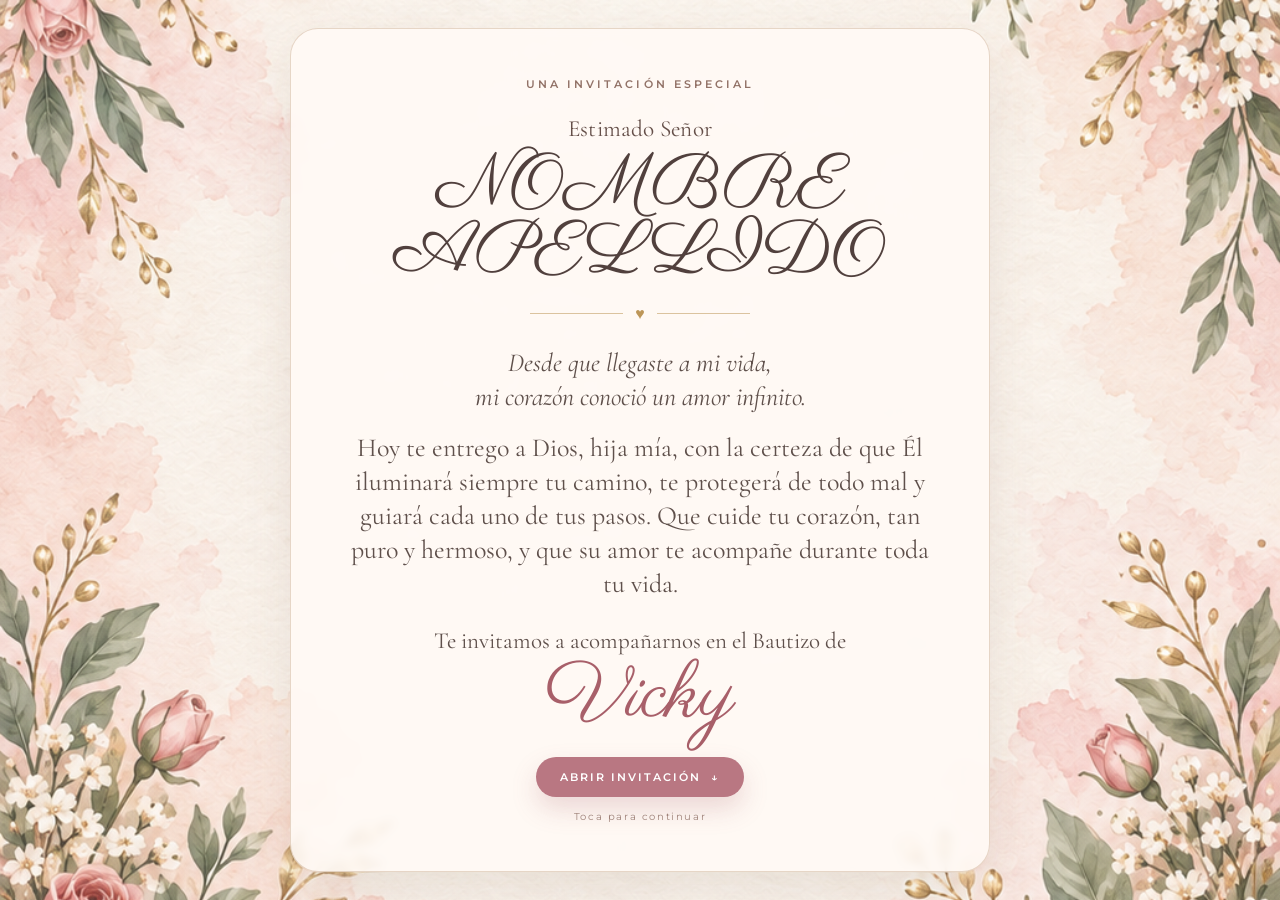
<file: index.html>
<!DOCTYPE html>
<html lang="es">
<head>
  <meta charset="UTF-8" />
  <meta name="viewport" content="width=device-width, initial-scale=1, viewport-fit=cover" />
  <meta name="theme-color" content="#fbf7f2" />
  <meta name="description" content="Invitación digital al bautizo de Vicky" />
  <title>Bautizo de Vicky</title>
  <link rel="preconnect" href="https://fonts.googleapis.com">
  <link rel="preconnect" href="https://fonts.gstatic.com" crossorigin>
  <link href="https://fonts.googleapis.com/css2?family=Cormorant+Garamond:wght@400;500;600;700&family=Montserrat:wght@400;500;600&family=Parisienne&display=swap" rel="stylesheet">
  <link rel="stylesheet" href="styles.css" />
</head>
<body>
  <div class="opening" id="opening">
    <div class="opening__card">
      <p class="eyebrow">UNA INVITACIÓN ESPECIAL</p>
      <div class="opening__recipient"><div id="greeting" class="opening__greeting">Estimado</div><div id="recipientName" class="opening__recipient-name script">NOMBRE APELLIDO</div><div id="familySuffix" class="opening__family-suffix">y Familia</div></div>
      <div class="opening__divider"><span></span><b>♥</b><span></span></div>
      <p class="opening__quote opening__quote--italic">Desde que llegaste a mi vida,<br>mi corazón conoció un amor infinito.</p>
      <p class="opening__quote opening__quote--dedication">Hoy te entrego a Dios, hija mía, con la certeza de que Él iluminará siempre tu camino, te protegerá de todo mal y guiará cada uno de tus pasos. Que cuide tu corazón, tan puro y hermoso, y que su amor te acompañe durante toda tu vida.</p>
      <p class="opening__invite">Te invitamos a acompañarnos en el Bautizo de</p>
      <h1 class="script opening__name">Vicky</h1>
      <button id="openInvite" class="primary-btn">ABRIR INVITACIÓN <span>↓</span></button>
      <p class="opening__hint">Toca para continuar</p>
    </div>
  </div>

  <div class="page is-hidden" id="page" aria-hidden="true">
    <section class="hero section-bg section-bg--one">
      <div class="hero__inner">
        <div class="hero__copy reveal">
          <p class="eyebrow">UN MOMENTO · LLENO DE AMOR</p>
          <h2 class="script hero__name">Vicky</h2>
          <div class="ornament-line"><span></span><b>SU BAUTIZO</b><span></span></div>
          <div class="hero__message">
            <p class="hero__poem hero__poem--italic">La vida está hecha de pequeños instantes,<br>pero algunos se quedan para siempre en el corazón.</p>
            <p class="hero__poem">Hoy queremos guardar uno de ellos junto a las personas que hacen más bonito nuestro camino.</p>
            <p class="hero__poem hero__poem--strong"><strong>Acompáñanos a</strong> ser parte de un recuerdo que atesoraremos toda la vida.</p>
          </div>
          <a class="text-link" href="#evento">DESCUBRIR LA INVITACIÓN <span>↓</span></a>
        </div>
        <div class="hero__photo reveal reveal--delay">
          <div class="hero__photo-frame">
            <img src="assets/vicky.png" alt="Vicky" />
          </div>
          <div class="hero__ring" aria-hidden="true"></div>
        </div>
      </div>
    </section>

    <section id="evento" class="section date-section reveal">
      <div class="date-grid">
        <div class="date-panel">
          <p class="eyebrow">FECHA DEL EVENTO</p>
          <p class="date-weekday">SÁBADO</p>
          <div class="date-number">19</div>
          <p class="date-month">SEPTIEMBRE 2026</p>
        </div>
        <div class="date-separator" aria-hidden="true"></div>
        <div class="date-panel date-panel--time">
          <p class="eyebrow">HORA</p>
          <p class="date-weekday">A LAS</p>
          <div class="time-number">15:30</div>
          <p class="date-month">HORAS</p>
        </div>
        <div class="faith-note">
          <div class="dove" aria-hidden="true">✦</div>
          <p>UN DÍA PARA CELEBRAR</p>
          <span>su llegada a la fe</span>
        </div>
      </div>
    </section>

    <section class="section locations reveal">
      <div class="section-heading">
        <p class="eyebrow">EL MOMENTO</p>
        <h2 class="script section-script">Con cariño</h2>
      </div>
      <div class="location-grid">
        <article class="info-card">
          <div class="card-icon">⌂</div>
          <p class="eyebrow">CEREMONIA</p>
          <h3>Iglesia Católica Santa Anita - Barrionuevo</h3>
          <p>Barrionuevo, Av Serapio Japerabi</p>
          <a class="soft-btn" href="https://maps.app.goo.gl/tLtWJHdhfMeu6ynH6" target="_blank" rel="noopener noreferrer">VER EN MAPS ↗</a>
        </article>
        <article class="info-card">
          <div class="card-icon">✧</div>
          <p class="eyebrow">RECEPCIÓN</p>
          <h3>Recepciones Abigail</h3>
          <p>Av. Mariscal Sucre y Caranqui Oe6-110</p>
          <a class="soft-btn" href="https://maps.app.goo.gl/ReAGVzxAZia5ZcjC8" target="_blank" rel="noopener noreferrer">VER EN MAPS ↗</a>
        </article>
      </div>
    </section>

    <section class="section family section-bg section-bg--two reveal">
      <div class="family-heading">
        <p class="eyebrow">CON AMOR</p>
        <h2 class="script section-script">Nuestra familia</h2>
      </div>
      <div class="family-grid">
        <div class="family-card">
          <p class="eyebrow">FAMILIA</p>
          <div class="family-list">
            <p><span>Papito</span> Paco</p>
            <p><span>Mamita</span> Margarita</p>
            <p><span>Mami</span> Fernanda</p>
          </div>
        </div>
        <div class="family-center" aria-hidden="true"><span>♥</span></div>
        <div class="family-card">
          <p class="eyebrow">PADRINOS</p>
          <div class="family-list family-list--center">
            <p>Daniel Espinoza</p>
            <p>Verónica Del Castillo</p>
          </div>
        </div>
      </div>
    </section>

    <section class="section rsvp reveal">
      <div class="rsvp-card">
        <p class="eyebrow">♥ &nbsp; ¿NOS ACOMPAÑAS?</p>
        <h2>Te esperamos con mucho cariño.</h2>
        <a id="whatsappLink" class="primary-btn primary-btn--large" target="_blank" rel="noopener noreferrer">CONFIRMAR ASISTENCIA <span>↗</span></a>
      </div>
    </section>

    <section class="section-bg section-bg--three closing reveal">
      <div class="closing__content">
        <p class="eyebrow">CON TODO NUESTRO AMOR</p>
        <h2 class="script closing__title">Gracias</h2>
        <p class="closing__copy">por estar, por acompañarnos<br>y por ser parte de este momento tan especial.</p>
        <p class="closing__copy">Su presencia hará que este día<br>sea aún más bonito e inolvidable.</p>
        <div class="closing__signature"><strong>Con todo nuestro amor,</strong><br><span>Vicky y su familia</span> 🤍</div>
      </div>
    </section>
  </div>

  <script src="script.js"></script>
</body>
</html>
</file>
<file: styles.css>
:root{
  --cream:#faf6f1;
  --paper:#fffdf9;
  --ink:#5f504b;
  --muted:#9a7d74;
  --rose:#a85f69;
  --gold:#bd9658;
  --line:rgba(139,105,85,.25);
  --pink:#f7e9e7;
  --shadow:0 20px 50px rgba(103,74,57,.11);
}
*{box-sizing:border-box}
html{scroll-behavior:smooth}
body{margin:0;background:var(--cream);color:var(--ink);font-family:'Montserrat',sans-serif}
button,a{font:inherit}
a{text-decoration:none;color:inherit}
.is-hidden{display:none}
.script{font-family:'Parisienne',cursive;font-weight:400;color:var(--rose)}
.eyebrow{margin:0;text-align:center;letter-spacing:.28em;font-size:11px;font-weight:600;color:#927267}

.opening{min-height:100svh;background:linear-gradient(rgba(255,250,245,.18),rgba(255,250,245,.18)),url('assets/fondo-1.png') center/cover no-repeat;display:grid;place-items:center;padding:20px;position:relative;overflow:hidden}
.opening__card{width:min(92vw,700px);background:rgba(255,250,245,.90);border:1px solid rgba(182,144,109,.34);box-shadow:var(--shadow);backdrop-filter:blur(5px);padding:42px 24px 34px;border-radius:28px;text-align:center;position:relative}
.opening__recipient{font-family:'Cormorant Garamond',serif;font-size:25px;line-height:1.08;margin:26px 0 10px;color:#654f49;display:flex;flex-direction:column;align-items:center;gap:10px}.opening__greeting{font-size:.82em;letter-spacing:.01em}.opening__recipient-name{font-family:'Parisienne',cursive;font-size:2.05em;font-weight:400;line-height:.95;letter-spacing:0;color:#5a4541;display:block}
.opening__family-suffix{font-family:'Cormorant Garamond',serif;font-size:.9em;line-height:1;color:#5a4541;margin-top:-2px;letter-spacing:.01em}.opening__family-suffix[hidden]{display:none}
.opening__divider{display:flex;gap:12px;align-items:center;justify-content:center;margin:17px auto 23px;max-width:220px;color:var(--gold)}
.opening__divider span{height:1px;background:var(--gold);opacity:.55;flex:1}.opening__divider b{font-weight:500;font-size:16px}
.opening__quote{font-family:'Cormorant Garamond',serif;font-size:22px;line-height:1.3;margin:14px auto;max-width:590px}.opening__quote--italic{font-style:italic}.opening__quote--dedication{margin-top:18px}
.opening__invite{font-family:'Cormorant Garamond',serif;font-size:23px;margin:27px auto 4px}.opening__name{font-size:78px;margin:0 0 20px;line-height:1}
.primary-btn{display:inline-flex;gap:10px;align-items:center;justify-content:center;border:0;background:#b97782;color:white;padding:13px 24px;border-radius:999px;letter-spacing:.18em;font-size:11px;font-weight:600;cursor:pointer;box-shadow:0 12px 26px rgba(169,95,105,.22);transition:transform .2s,box-shadow .2s}
.primary-btn:hover{transform:translateY(-2px);box-shadow:0 14px 30px rgba(169,95,105,.28)}
.primary-btn--large{padding:14px 26px}.opening__hint{margin:13px 0 0;font-size:10px;letter-spacing:.16em;color:#9e8178}

.page{width:100%;overflow:hidden}.section{position:relative}.section-bg{position:relative;background-repeat:no-repeat;background-position:center;background-size:cover;background-attachment:scroll}
.section-bg--one{background-image:linear-gradient(rgba(255,251,248,.28),rgba(255,251,248,.28)),url('assets/fondo-1.png')}
.section-bg--two{background-image:linear-gradient(rgba(255,250,247,.18),rgba(255,250,247,.18)),url('assets/fondo-2.png')}
.section-bg--three{background-image:linear-gradient(rgba(255,250,247,.10),rgba(255,250,247,.10)),url('assets/fondo-3.png')}

.hero{min-height:100svh;padding:64px 20px 70px;display:flex;align-items:center}.hero__inner{width:min(1120px,100%);margin:auto;display:grid;grid-template-columns:1fr;gap:22px;align-items:center}.hero__copy{text-align:center;padding:8px 8px 0}.hero__name{font-size:98px;line-height:.92;margin:8px 0 2px}.ornament-line{display:flex;gap:12px;justify-content:center;align-items:center;max-width:360px;margin:0 auto 18px;color:var(--gold);font-size:12px;letter-spacing:.3em}.ornament-line span{width:70px;height:1px;background:var(--gold);opacity:.65}.hero__message{max-width:760px;margin:0 auto}.hero__poem{font-family:'Cormorant Garamond',serif;font-size:24px;line-height:1.32;margin:12px 0}.hero__poem--italic{font-style:italic}.hero__poem--strong{font-size:23px;margin-top:18px}.hero__message{padding:0 4px}.text-link{display:inline-block;margin-top:20px;font-size:10px;letter-spacing:.2em;color:#8c6f64;border-bottom:1px solid rgba(140,111,100,.35);padding-bottom:8px}
.hero__photo{display:flex;justify-content:center;position:relative;padding:0 0 2px}.hero__photo-frame{width:min(62vw,320px);aspect-ratio:3/4.05;border-radius:50% 50% 46% 46%;padding:8px;background:rgba(255,250,246,.95);border:1px solid rgba(187,148,94,.5);box-shadow:0 16px 38px rgba(103,74,57,.13);overflow:hidden;position:relative;z-index:2}.hero__photo-frame img{width:100%;height:100%;object-fit:cover;object-position:center top;border-radius:50% 50% 45% 45%}.hero__ring{position:absolute;width:calc(min(62vw,320px) + 18px);aspect-ratio:3/4.05;border:1px solid rgba(189,150,88,.78);border-radius:50% 50% 46% 46%;transform:rotate(4deg);top:-3px;z-index:1}

.date-section{background:#fffdfb;padding:64px 22px 68px}.date-grid{width:min(1120px,100%);margin:auto;display:grid;grid-template-columns:1fr;gap:26px;text-align:center;align-items:center}.date-panel{padding:4px 0}.date-weekday{margin:16px 0 4px;font-size:12px;letter-spacing:.25em}.date-number,.time-number{font-family:'Cormorant Garamond',serif;font-size:82px;line-height:.9;color:#6e5b56}.time-number{font-size:60px}.date-month{font-size:12px;letter-spacing:.22em;font-weight:600;margin:10px 0}.date-separator{height:1px;width:120px;background:var(--line);margin:auto}.faith-note{padding-top:4px}.dove{font-size:31px;color:var(--gold);margin-bottom:8px}.faith-note p{margin:0;letter-spacing:.23em;font-size:11px}.faith-note span{display:block;font-family:'Cormorant Garamond',serif;font-style:italic;font-size:18px;margin-top:7px}

.locations{padding:68px 20px 78px;background:var(--pink)}.section-heading{margin-bottom:24px}.section-script{font-size:62px;text-align:center;margin:6px 0 0}.location-grid{display:grid;grid-template-columns:1fr;gap:16px;max-width:920px;margin:auto}.info-card{background:rgba(255,253,249,.92);border:1px solid rgba(139,105,85,.20);box-shadow:var(--shadow);border-radius:22px;padding:25px 20px;text-align:center}.card-icon{font-size:26px;color:var(--gold);margin-bottom:7px}.info-card h3{font-family:'Cormorant Garamond',serif;font-size:29px;line-height:1.08;margin:9px auto 8px;max-width:520px}.info-card>p:not(.eyebrow){font-family:'Cormorant Garamond',serif;font-size:20px;margin:0 auto 16px;max-width:520px}.soft-btn{display:inline-flex;padding:10px 17px;border-radius:999px;background:#edd4d3;color:#885f5b;font-size:10px;letter-spacing:.14em;font-weight:600}

.family{padding:74px 20px 82px}.family-heading{margin-bottom:24px}.family-grid{max-width:900px;margin:auto;display:grid;grid-template-columns:1fr;gap:18px;align-items:center}.family-card{background:rgba(255,250,246,.78);border:1px solid rgba(139,105,85,.18);border-radius:22px;padding:25px 20px;text-align:center}.family-list{margin-top:15px;font-family:'Cormorant Garamond',serif;font-size:24px;line-height:1.22}.family-list p{margin:7px}.family-list span{font-style:italic;color:#8c6d65}.family-center{display:none;text-align:center;color:var(--rose);font-size:28px}

.rsvp{padding:54px 20px;background:#fffdfb}.rsvp-card{width:min(720px,100%);margin:auto;background:var(--pink);border:1px solid rgba(180,132,125,.20);border-radius:24px;padding:32px 20px;text-align:center;box-shadow:none}.rsvp-card h2{font-family:'Cormorant Garamond',serif;font-size:34px;font-weight:500;margin:13px 0 21px}.rsvp-card .primary-btn{background:#ad6b75}

.closing{min-height:100svh;display:grid;place-items:center;text-align:center;padding:82px 22px 190px;background:#fbf6f1;position:relative;overflow:hidden}
.closing::before{content:"";position:absolute;left:0;right:0;bottom:0;height:32%;background-image:linear-gradient(to bottom,rgba(251,246,241,1) 0%,rgba(251,246,241,.45) 24%,rgba(251,246,241,.05) 55%),url('assets/fondo-3.png');background-repeat:no-repeat;background-position:center bottom;background-size:100% auto;pointer-events:none;z-index:0}
.closing::after{content:"";position:absolute;left:0;right:0;bottom:0;height:23%;background:linear-gradient(to top,rgba(251,246,241,.14),rgba(251,246,241,0));pointer-events:none;z-index:1}.closing__content{width:min(720px,100%);position:relative;z-index:2;transform:translateY(-2vh)}.closing__title{font-size:112px;line-height:.9;margin:18px 0 25px}.closing__copy{font-family:'Cormorant Garamond',serif;font-size:27px;line-height:1.24;font-style:italic;margin:20px 0}.closing__signature{margin-top:34px;font-family:'Cormorant Garamond',serif;font-size:24px;line-height:1.25}.closing__signature strong{font-weight:600}.closing__signature span{font-family:'Parisienne',cursive;font-size:42px;color:var(--rose)}

.reveal{opacity:0;transform:translateY(18px);transition:opacity .75s ease,transform .75s ease}.reveal.reveal--delay{transition-delay:.12s}.reveal.visible{opacity:1;transform:none}

@media(min-width:760px){
  .opening__card{padding:48px 50px}.opening__recipient{font-size:29px;gap:12px}.opening__greeting{font-size:.8em}.opening__recipient-name{font-size:2.45em;color:#51403d}.opening__quote{font-size:26px}.opening__quote--dedication{max-width:650px}
  .hero{padding:78px 34px 88px}.hero__inner{grid-template-columns:1.08fr .92fr;gap:48px}.hero__copy{text-align:left;padding-left:7%}.hero__copy .eyebrow{text-align:left}.ornament-line{justify-content:flex-start;margin-left:0}.hero__name{font-size:118px}.hero__poem{font-size:24px}.hero__photo-frame{width:min(34vw,360px)}.hero__ring{width:calc(min(34vw,360px) + 20px)}
  .date-grid{grid-template-columns:1fr 1px 1fr 1fr;gap:24px}.date-separator{height:110px;width:1px}.date-panel--time{padding-left:24px}.faith-note{border-left:1px solid var(--line);padding-left:28px}
  .location-grid{grid-template-columns:1fr 1fr}.family-grid{grid-template-columns:1fr 70px 1fr}.family-center{display:block}.closing__copy{font-size:29px}
}
@media(min-width:1000px){.hero__inner{grid-template-columns:1.05fr .95fr}.locations{padding:86px 40px 92px}.family{padding:86px 40px 94px}.rsvp{padding:64px 40px}}
@media(max-width:420px){
  .opening__card{padding:32px 16px 26px}.opening__recipient{font-size:21px;gap:8px}.opening__greeting{font-size:.83em}.opening__recipient-name{font-size:2.05em}.opening__quote{font-size:20px;line-height:1.28}.opening__quote--dedication{font-size:19.5px;line-height:1.3}.opening__invite{font-size:21px}.opening__name{font-size:68px}
  .hero{padding:50px 16px 64px}.hero__name{font-size:79px}.hero__poem{font-size:20px}.hero__poem--strong{font-size:19px}.text-link{margin-top:18px}.hero__photo-frame{width:250px}.hero__ring{width:268px}
  .date-section{padding:56px 18px 62px}.date-number{font-size:76px}.time-number{font-size:56px}.date-grid{gap:20px}.date-separator{width:90px}.faith-note{padding-top:0}
  .locations{padding:58px 16px 68px}.section-script{font-size:58px}.info-card{padding:23px 16px}.info-card h3{font-size:27px}.info-card>p:not(.eyebrow){font-size:19px}
  .family{padding:64px 16px 72px}.family-list{font-size:22px}
  .rsvp{padding:44px 16px}.rsvp-card{padding:28px 16px;border-radius:22px}.rsvp-card h2{font-size:31px}
  .closing{padding:74px 20px 210px}.closing::before{height:29%;background-size:120% auto}.closing::after{height:18%}.closing__content{transform:translateY(-4vh)}.closing__title{font-size:88px}.closing__copy{font-size:22px;line-height:1.28;margin:18px 0}.closing__signature{font-size:22px;margin-top:26px}.closing__signature span{font-size:37px}
}

@media(max-width:360px){.opening__quote--dedication{font-size:18px}.hero__poem{font-size:19px}.hero__poem--strong{font-size:18px}}

/* Recipient layout: greeting above, script-style name below */
.opening__recipient{display:flex;flex-direction:column;align-items:center;gap:10px;}
.opening__greeting,.opening__recipient-name{display:block;position:relative;}
.opening__recipient-name{margin-top:0;}
@media(max-width:420px){.opening__recipient{gap:8px;}}
</file>
